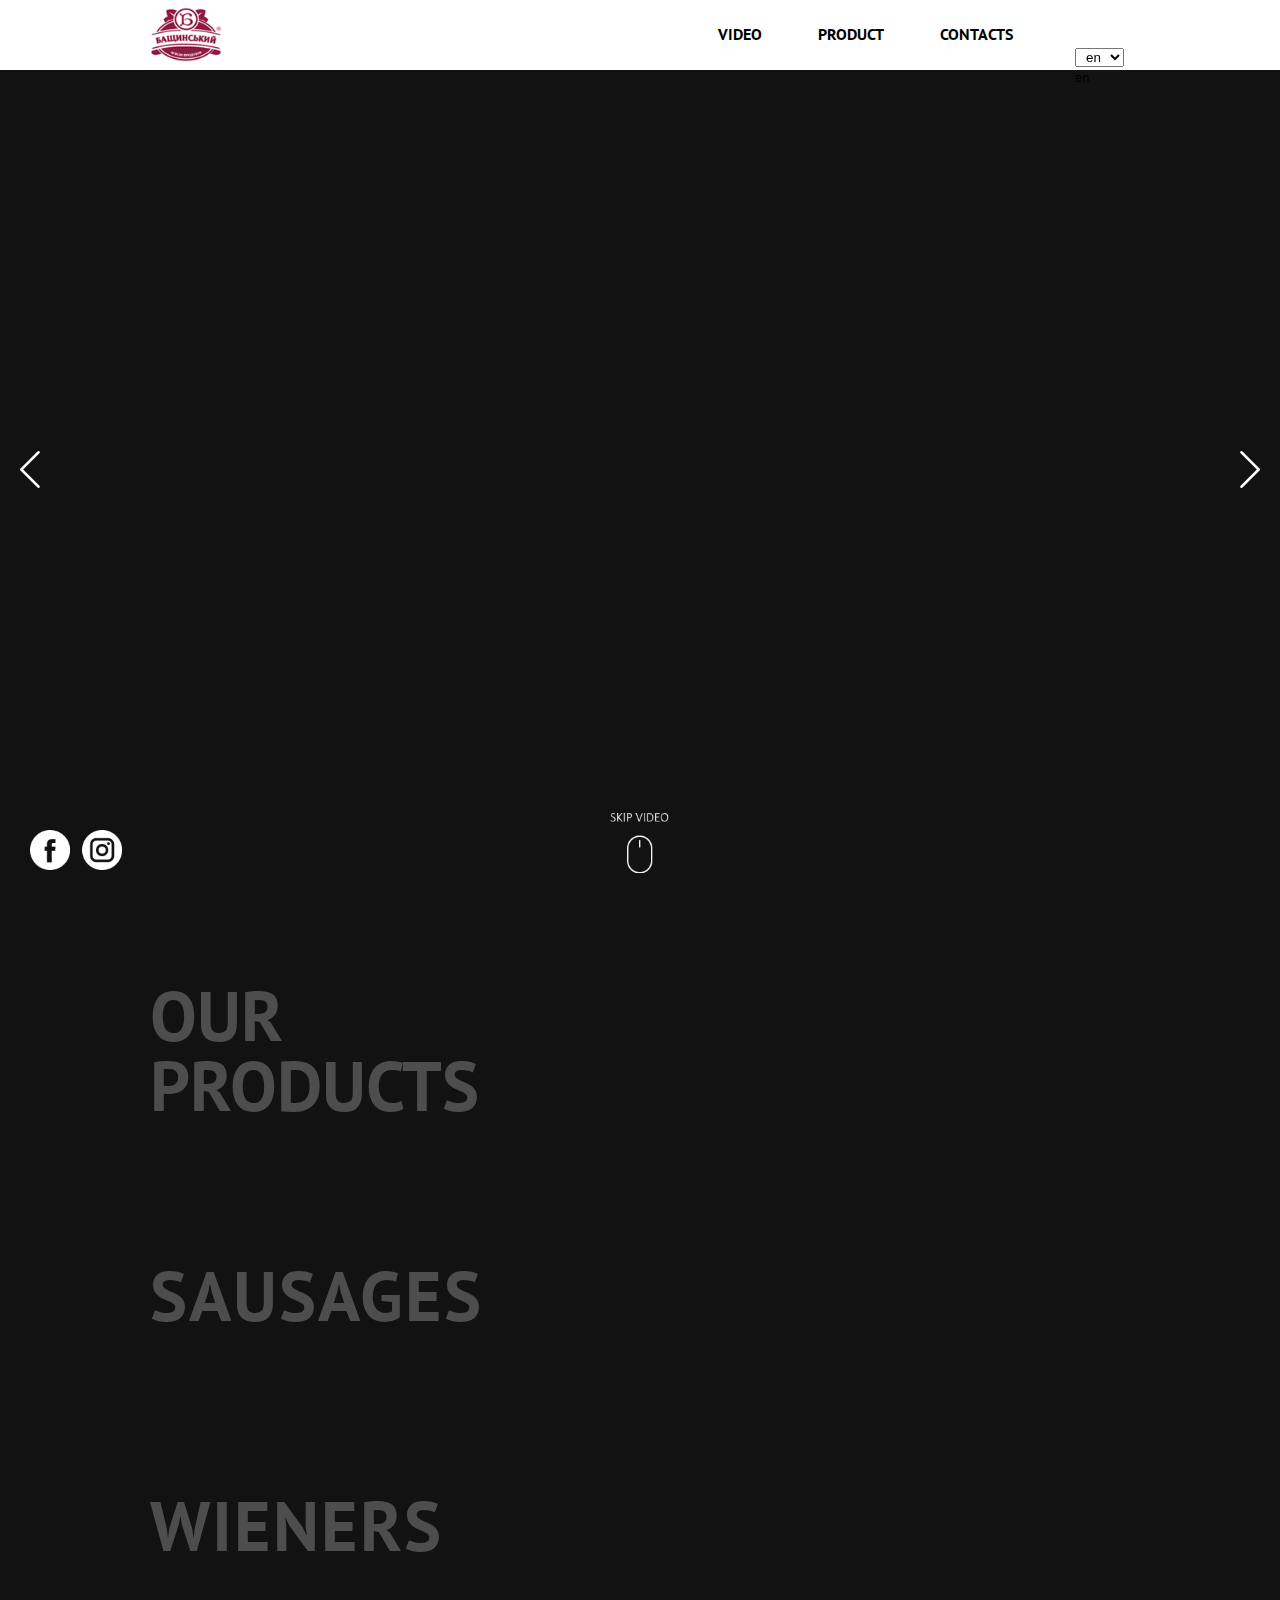
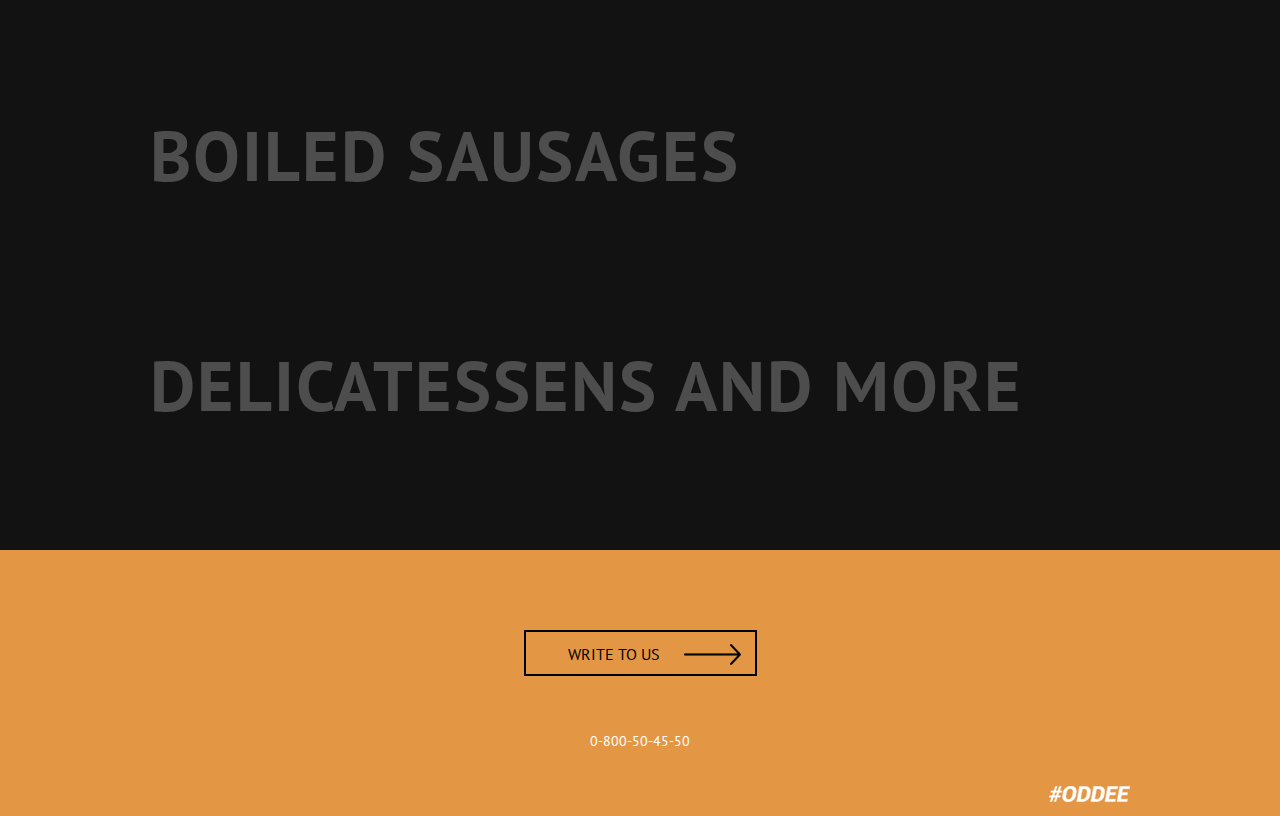
<file: en/index.html>
﻿<!DOCTYPE html PUBLIC "-//W3C//DTD XHTML 1.0 Transitional//EN" "http://www.w3.org/TR/xhtml1/DTD/xhtml1-transitional.dtd">
<html xmlns="http://www.w3.org/1999/xhtml">
<head>
	<!-- Global Site Tag (gtag.js) - Google Analytics -->
	<script async src="https://www.googletagmanager.com/gtag/js?id=UA-107187768-1"></script>
	<script>
		  window.dataLayer = window.dataLayer || [];
		  function gtag(){dataLayer.push(arguments)};
		  gtag('js', new Date());

		  gtag('config', 'UA-107187768-1');
	</script>

		<!-- Google Tag Manager -->
		<script>(function(w,d,s,l,i){w[l]=w[l]||[];w[l].push({'gtm.start':
		new Date().getTime(),event:'gtm.js'});var f=d.getElementsByTagName(s)[0],
		j=d.createElement(s),dl=l!='dataLayer'?'&l='+l:'';j.async=true;j.src=
		'https://www.googletagmanager.com/gtm.js?id='+i+dl;f.parentNode.insertBefore(j,f);
		})(window,document,'script','dataLayer','GTM-N7LG6ZV');</script>
		<!-- End Google Tag Manager --><!-- Google Tag Manager -->
		<script>(function(w,d,s,l,i){w[l]=w[l]||[];w[l].push({'gtm.start':
		new Date().getTime(),event:'gtm.js'});var f=d.getElementsByTagName(s)[0],
		j=d.createElement(s),dl=l!='dataLayer'?'&l='+l:'';j.async=true;j.src=
		'https://www.googletagmanager.com/gtm.js?id='+i+dl;f.parentNode.insertBefore(j,f);
		})(window,document,'script','dataLayer','GTM-N7LG6ZV');</script>
		<!-- End Google Tag Manager -->	

<meta http-equiv="Content-Type" content="text/html; charset=utf-8" />
<title>TM Baschynsky</title>
<meta name="viewport" content="width=device-width;">
<link rel="stylesheet" href="/css/style1.css"/>
<link rel="stylesheet" href="/css/jquery.fancybox.css"/>
<link rel="stylesheet" href="/css/slick.css"/>
<script type="text/javascript" src="/js/jquery-3.3.1.min.js"></script>
<script type="text/javascript" src="/js/jquery.fancybox.js"></script>
<script type="text/javascript" src="/js/slick.min.js"></script>
<script type="text/javascript" src="/js/jquery.formstyler.min.js"></script>
<script type="text/javascript" src="/js/smooth-scroll.js"></script>
<!--[if IE]>
	<script src="http://html5shiv.googlecode.com/svn/trunk/html5.js"></script>
<![endif]-->
<script>
	$(document).ready(function (){
		var HeightWindow = 	$(window).height();
		$('.fancybox_form').fancybox({
			width		: 402,
			height		: 350,
			autoSize	: false,
		});
		$('.sl_01').slick();
		$('select').styler();
		$(".sl_01").css('height', HeightWindow);
		smoothScroll.init({
			speed: 500,
			offset: 69,
			easing: 'easeInOutCubic',
			updateURL: false,
			callbackBefore: function ( toggle, anchor ) {},
			callbackAfter: function ( toggle, anchor ) {}
		});
		$('.slider_hide').hide();
        $('#title_01').click(function() {
            if($('#slider_hide').is(':visible')){
                $('#slider_hide').hide('slow');
                setTimeout(function () {
                    $('.sl_02').slick('unslick');
                },300);
                $(this).find('.title__ico').removeClass('title__ico_active');
            }else{
                $('#slider_hide').show('slow');
                $('.sl_02').slick({
                    dots: true,
                    speed: 300,
                });
                $(this).find('.title__ico').addClass('title__ico_active');
            }
        });
        $('#title_02').click(function() {
            if($('#slider_hide_02').is(':visible')){
                $('#slider_hide_02').hide('slow');
                setTimeout(function () {
                    $('.sl_03').slick('unslick');
                },300);
                $(this).find('.title__ico').removeClass('title__ico_active');
            }else{
                $('#slider_hide_02').show('slow');
                $('.sl_03').slick({
                    dots: true,
                    speed: 300,
                });
                $(this).find('.title__ico').addClass('title__ico_active');
            }
        });
        $('#title_03').click(function() {
            if($('#slider_hide_03').is(':visible')){
                $('#slider_hide_03').hide('slow');
                $(this).find('.title__ico').removeClass('title__ico_active');
                setTimeout(function () {
                    $('.sl_04').slick('unslick');
                },300);
            }else{
                $('#slider_hide_03').show('slow');
                $('.sl_04').slick({
                    dots: true,
                    speed: 300,
                });
                $(this).find('.title__ico').addClass('title__ico_active');
            }
        });
        $('#title_04').click(function() {
            if($('#slider_hide_04').is(':visible')){
                $('#slider_hide_04').hide('slow');
                setTimeout(function () {
                    $('.sl_05').slick('unslick');
                },300);
                $(this).find('.title__ico').removeClass('title__ico_active');
            }else{
                $('#slider_hide_04').show('slow');
                $('.sl_05').slick({
                    dots: true,
                    speed: 300,
                });
                $(this).find('.title__ico').addClass('title__ico_active');
            }
        });
        $("iframe#1").attr("src", $("iframe#1").attr("src").replace("autoplay=0", "autoplay=1"));
        $(".slick-next").click(function(){
            try {
                var current = parseInt($(".slick-active")['0'].dataset.slickIndex);
                $("iframe#" + current).attr("src", $("iframe#" + current).attr('src').replace("autoplay=1", "autoplay=0"));
                $("iframe#" + (current + 1)).attr("src", $("iframe#" + (current + 1)).attr("src").replace("autoplay=0", "autoplay=1"));
            }
            catch(er){
                console.log(er);
            }
        });
        $(".slick-prev").click(function(){
            try {
                var current = parseInt($(".slick-active")['0'].dataset.slickIndex);
                if (current == 3)
                {
                    $("iframe#"+(current - 2)).attr("src", $("iframe#"+(current - 2)).attr('src').replace("autoplay=1", "autoplay=0"));
                    $("iframe#"+(current + 1)).attr("src", $("iframe#"+(current + 1)).attr("src").replace("autoplay=0", "autoplay=1"));
                }
                else
                {
                    $("iframe#"+(current + 2)).attr("src", $("iframe#"+(current + 2)).attr('src').replace("autoplay=1", "autoplay=0"));
                    $("iframe#"+(current + 1)).attr("src", $("iframe#"+(current + 1)).attr("src").replace("autoplay=0", "autoplay=1"));
                }
            }
            catch(er){
                console.log(er);
            }
        });
        //$(".show_block").click(function(){
            //console.log($(this));
            //console.log($(this).attr('name'));
            //if (['bl_1', 'bl_2', 'bl_3', 'bl_4'].includes($(this).attr('name')))
            //{
            //    $('.slider_all').filter(function() {
            //        if (($(this).attr('style') == undefined) && (['bl_1', 'bl_2', 'bl_3', 'bl_4'].includes($(this).attr('name'))))
            //        {
            //            $(this).attr('style', 'display:none;');
            //        }
            //        return $(this).attr('style') == undefined;
            //    });
            //}
        //});
	});
	$(window).resize(function(){
		var HeightWindow = 	$(window).height();
		$(".sl_01").css('height', HeightWindow);
	});
</script>

<style type="text/css">
	.sl_02 .slick-dots li:nth-child(1) button::after { content: 'Fillings'; }
	.sl_02 .slick-dots li:nth-child(2) button::after { content: 'Fillings with cheese'; }
	.sl_02 .slick-dots li:nth-child(3) button::after { content: 'Fillin mini'; }
	.sl_02 .slick-dots li:nth-child(4) button::after { content: 'Fillin mini with cheese'; }
	.sl_02 .slick-dots li:nth-child(5) button::after { content: 'Balico'; }
	.sl_02 .slick-dots li:nth-child(6) button::after { content: 'Sausage with cream'; }
	
	.sl_03 .slick-dots li:nth-child(1) button::after { content: 'Fillings'; }
	.sl_03 .slick-dots li:nth-child(2) button::after { content: 'Balico'; }
	.sl_03 .slick-dots li:nth-child(3) button::after { content: 'Borodino'; }

	.sl_04 .slick-dots li:nth-child(1) button::after { content: 'Medicinal'; }
	.sl_04 .slick-dots li:nth-child(2) button::after { content: 'Fyleine'; }
	.sl_04 .slick-dots li:nth-child(3) button::after { content: 'Olivier'; }
	.sl_04 .slick-dots li:nth-child(4) button::after { content: 'Olivier'; }

	.sl_05 .slick-dots li:nth-child(1) button::after { content: 'Gourmet Roll'; }
	.sl_05 .slick-dots li:nth-child(2) button::after { content: 'Paste at home'; }
	.sl_05 .slick-dots li:nth-child(3) button::after { content: 'Wings Assorted'; }
	.sl_05 .slick-dots li:nth-child(4) button::after { content: 'Breast Ukrainian'; }
	.sl_05 .slick-dots li:nth-child(5) button::after { content: 'Bavarian sausages'; }
	.sl_05 .slick-dots li:nth-child(6) button::after { content: 'Yoghurts sausages'; }

</style>

</head>
<body>
	<!-- Google Tag Manager (noscript) -->
	<noscript><iframe src="https://www.googletagmanager.com/ns.html?id=GTM-N7LG6ZV"
	height="0" width="0" style="display:none;visibility:hidden"></iframe></noscript>
	<!-- End Google Tag Manager (noscript) -->

	<div class="main">
		<header>
			<div class="grid">
			<a href="/" class="logo">
				<img src="img/logo.png" height="55px;" alt="#" />
			</a>
			<select class="language" name="">
				<option value="1" onclick="location='/2/'">ua</option>
				<option value="2" selected="selected" onclick="location='en/'">en</option>
				<option value="3" onclick="location='ru/'">ru</option>
			</select>
			<ul class="menu">
				<li><a href="#menu01" data-scroll data-options="easing: Linear">video</a></li>
				<li><a href="#menu02" data-scroll data-options="easing: Linear">Product</a></li>
				<li><a href="#menu03" data-scroll data-options="easing: Linear">Contacts</a></li>
			</ul>
			</div>
		</header>
		<div class="sl_01_all" id="menu01">
			<div class="slider sl_01">
				<!---
				<div><iframe width="100%" height="100%" src="https://www.youtube.com/embed/SIXw4_rilrw?rel=0&amp;autoplay=1&amp;controls=0&amp;showinfo=0" frameborder="0"
				allow="autoplay; encrypted-media" allowfullscreen></iframe></div>
				--->
				<div><iframe width="100%" id="1" height="100%" src="https://www.youtube.com/embed/yXTqLPKed-Y?rel=0&amp;autoplay=0&amp;controls=0&amp;showinfo=0" frameborder="0" allow="autoplay; encrypted-media" allowfullscreen></iframe></div>
				<div><iframe width="100%" id="2" height="100%" src="https://www.youtube.com/embed/qQtux5oVcOU?rel=0&amp;autoplay=0&amp;controls=0&amp;showinfo=0" frameborder="0" allow="autoplay; encrypted-media" allowfullscreen></iframe></div>
				<div><iframe width="100%" id="3" height="100%" src="https://www.youtube.com/embed/TzEHqAI-zAI?rel=0&amp;autoplay=0&amp;controls=0&amp;showinfo=0" frameborder="0" allow="autoplay; encrypted-media" allowfullscreen></iframe></div>
				<div><iframe width="100%" id="4" height="100%" src="https://www.youtube.com/embed/wbongHORO9s?rel=0&amp;autoplay=0&amp;controls=0&amp;showinfo=0" frameborder="0" allow="autoplay; encrypted-media" allowfullscreen></iframe></div>
				<!---
				<div><img src="img/sl_01.jpg" alt=""></div>
				--->
			</div>
			<a href="#menu02" data-scroll data-options="easing: Linear" class="mouse" style="background-image: url('mouse_en.png')"></a>
			<ul class="soc">
				<li><a href="https://www.facebook.com/groups/baschinskiy/" target="_blank" class="fb"></a></li>
				<li><a href="https://www.instagram.com/Baschinskiy/" target="_blank" class="in"></a></li>
			</ul>
		</div>
		<div class="block_03 bl_1 show_block" name="bl_1" id="menu02">
			<div class="grid">
				<div class="title">Our <br> Products</div>
				<div class="title title_hover" id="title_01">
					<span class="title__ico"></span>
					<span class="title__text">sausages</span>
				</div>
				<div class="slider_all slider_hide" name="bl_1" id="slider_hide">
					<div class="slider sl_02">
						<div><img src="img/sl_02_1.jpg" alt=""><span>Fillings</span></div>
						<div><img src="img/sl_02_4.jpg" alt=""><span>Fillings with cheese</span></div>
						<div><img src="img/sl_02_5.jpg" alt=""><span>Fillin mini</span></div>
						<div><img src="img/sl_02_3.jpg" alt=""><span>Fillin mini with cheese</span></div>
						<div><img src="img/sl_02_6.jpg" alt=""><span>Balico</span></div>
						<div><img src="img/sl_02_2.jpg" alt=""><span>Sausage with cream</span></div>
					</div>

					<a href="#menu04" data-scroll data-options="easing: Linear" class="more">flip further</a>
				</div>
				<div class="clearfix"></div>
			</div>
		</div>
		<div class="block_03 bl_2 show_block" name="bl_2">
			<div class="grid">
				<div class="title title_hover" id="title_02">
					<span class="title__ico"></span>
					<span class="title__text">Wieners</span>
				</div>
				<div class="slider_all slider_hide" name="bl_2" id="slider_hide_02">
					<div class="slider sl_03">
						<div><img src="img/sl_03_1.jpg" alt=""><span>Fillings</span></div>
						<div><img src="img/sl_03_2.jpg" alt=""><span>Balico</span></div>
						<div><img src="img/sl_03_3.jpg" alt=""><span>Borodino</span></div>
						<!--
						<div><img src="img/sl_03.jpg" alt=""><span>Fillings with cheese</span></div>
						<div><img src="img/sl_02.jpg" alt=""><span>Balico</span></div>
						<div><img src="img/sl_03.jpg" alt=""><span>Sausage with cream</span></div>
						-->
					</div>
				</div>
			</div>
		</div>
		<div class="block_03 bl_3 show_block" name="bl_3">
			<div class="grid">
				<div class="title title_hover" id="title_03">
					<span class="title__ico"></span>
					<span class="title__text">Boiled sausages</span>
				</div>
				<div class="slider_all slider_hide" name="bl_3" id="slider_hide_03">
					<div class="slider sl_04">
						<div><img src="img/sl_04_1.jpg" alt=""><span>Medicinal</span></div>
						<div><img src="img/sl_04_2.jpg" alt=""><span>Fyleine</span></div>
						<div><img src="img/sl_04_3.jpg" alt=""><span>Olivier</span></div>
						<div><img src="img/sl_04_4.jpg" alt=""><span>Olivier</span></div>
						<!--
						<div><img src="img/sl_02.jpg" alt=""><span>Balico</span></div>
						<div><img src="img/sl_03.jpg" alt=""><span>Sausage with cream</span></div>
						-->
					</div>
				</div>
			</div>
		</div>
		<div class="block_03 bl_4 show_block" name="bl_4">
			<div class="grid">
				<div class="title title_hover" id="title_04">
					<span class="title__ico"></span>
					<span class="title__text">Delicatessens and more</span>
				</div>
				<div class="slider_all slider_hide" name="bl_4" id="slider_hide_04">
					<div class="slider sl_05">
						<div><img src="img/gurman_1.png" alt=""><span>Gourmet Roll</span></div>
						<div><img src="img/sl_05_2.jpg" alt=""><span>Paste at home</span></div>
						<div><img src="img/krultsia_1.png" alt=""><span>Wings Assorted</span></div>
						<div><img src="img/grudinka_1.png" alt=""><span>Breast Ukrainian</span></div>
						<div><img src="img/bavarski_1.png" alt=""><span>Bavarian sausages</span></div>
						<div><img src="img/egerski_1.png" alt=""><span>Yoghurts sausages</span></div>
					</div>
				</div>
			</div>
		</div>
  </div>
	<footer id="menu03">
		<div class="grid">
			<button class="button_footer fancybox_form" href="#form">write to us</button>
			<div class="clearfix"></div>
			<div class="tel">
				0-800-50-45-50
			</div>
			<a class="logo_footer"><img src="img/logo_footer.png" alt=""></a>
		</div>
	</footer>
  <div id="form" class="popup">
		<h2>To contact us please fill out the form below</h2>
		<form action="#">
			<input type="text" name="fio" placeholder="name and surname" />
			<input type="tel" name="phone" placeholder="phone" />
			<input type="email" name="email" placeholder="e-mail" />
			<textarea name="text" rows="8" cols="80" placeholder="message"></textarea>
			<div class="clearfix"></div>
			<button class="button" type="button" onclick="sendMail()">send</button>
		</form>
		<h2 id="emailSendResult" style="font-size: 20px; text-align: center; display: none;">Your message has been successfully sent</h2>
	</div>

	<script type="text/javascript">
		function sendMail()
		{
			$("#emailSendResult").hide();
			fio = $("form input[name=fio]").val();
			phone = $("form input[name=phone]").val();
			email = $("form input[name=email]").val();
			text = $("form textarea[name=text]").val();

			$.ajax({
            url: "/sendMail.php",
            type: "POST",
            data: "fio="+fio+"&phone="+phone+"&email="+email+"&text="+text,
            dataType: 'json',
            success: function(result)
                     { 
                         if(result == "email_true") { $("#emailSendResult").fadeIn(300); } else { alert("emailError"); }
                     } 
          });
			
		}
	</script>
</body>
</html>
</file>
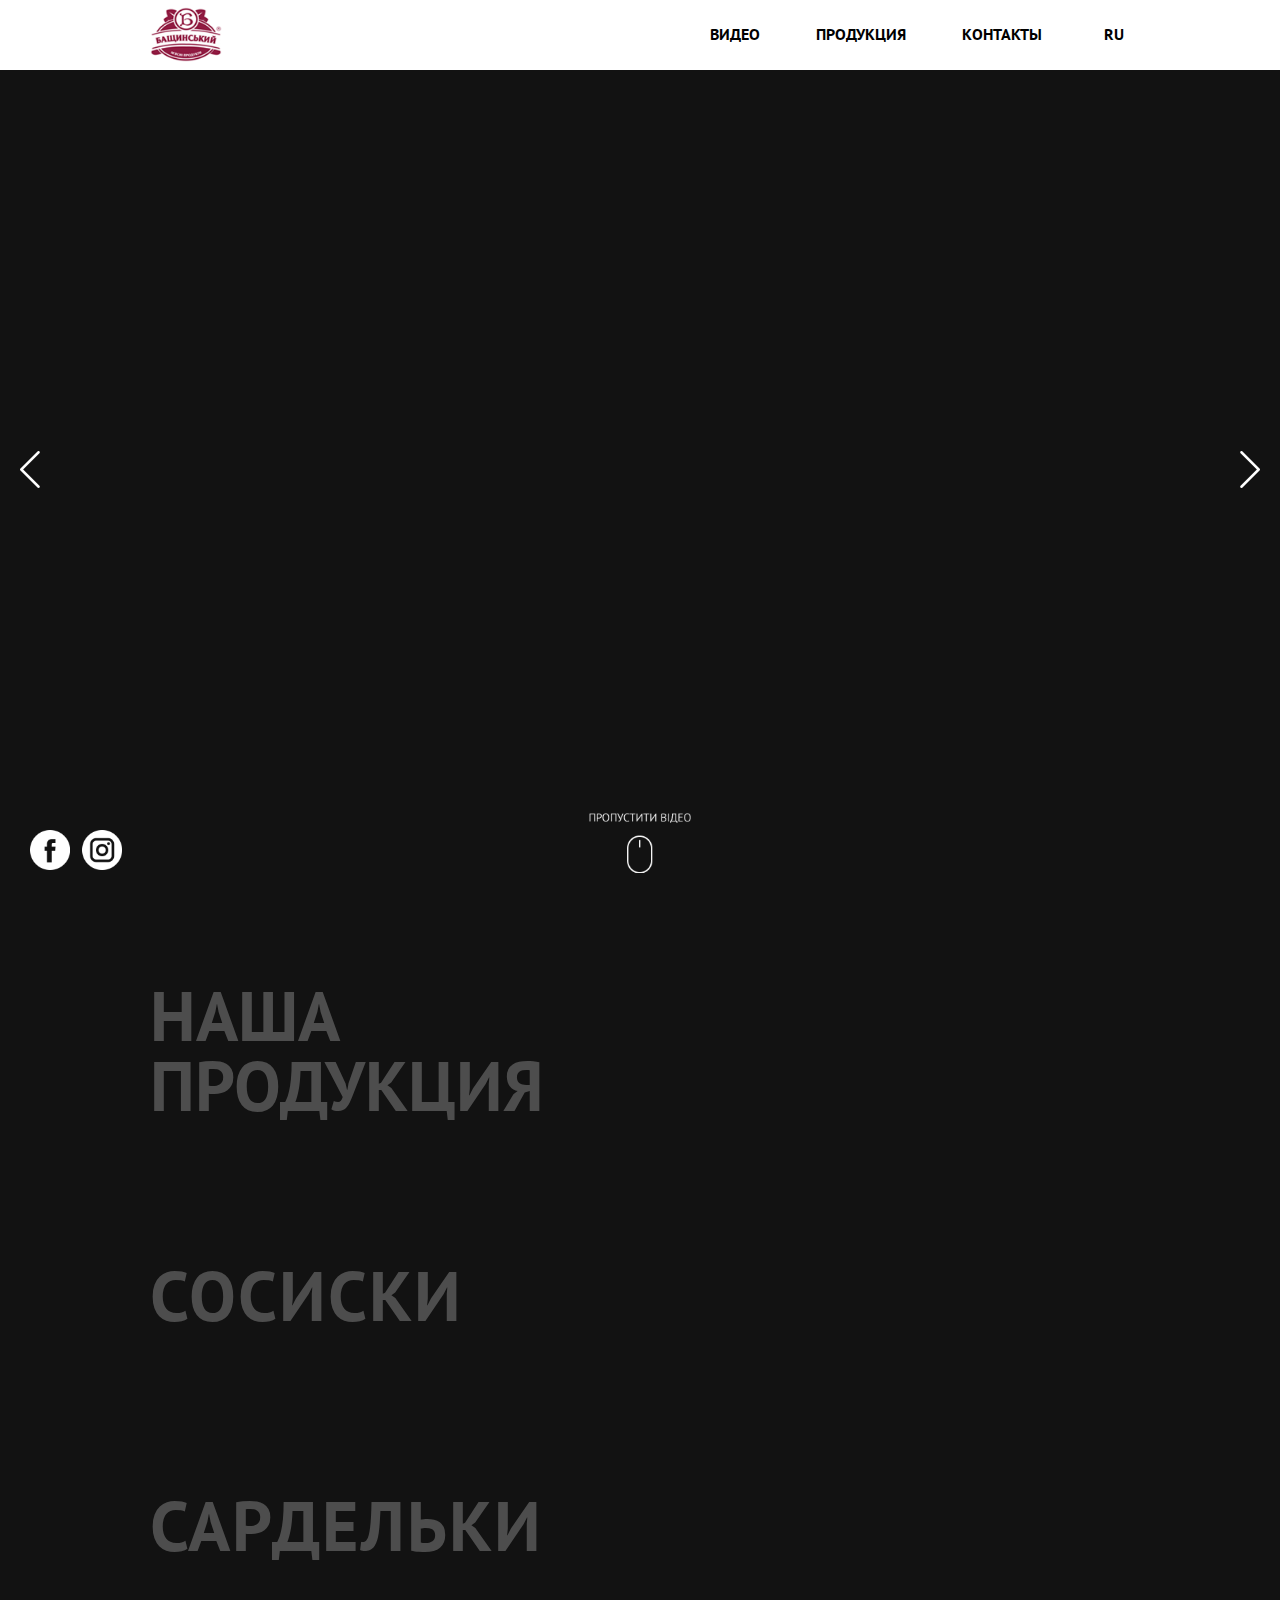
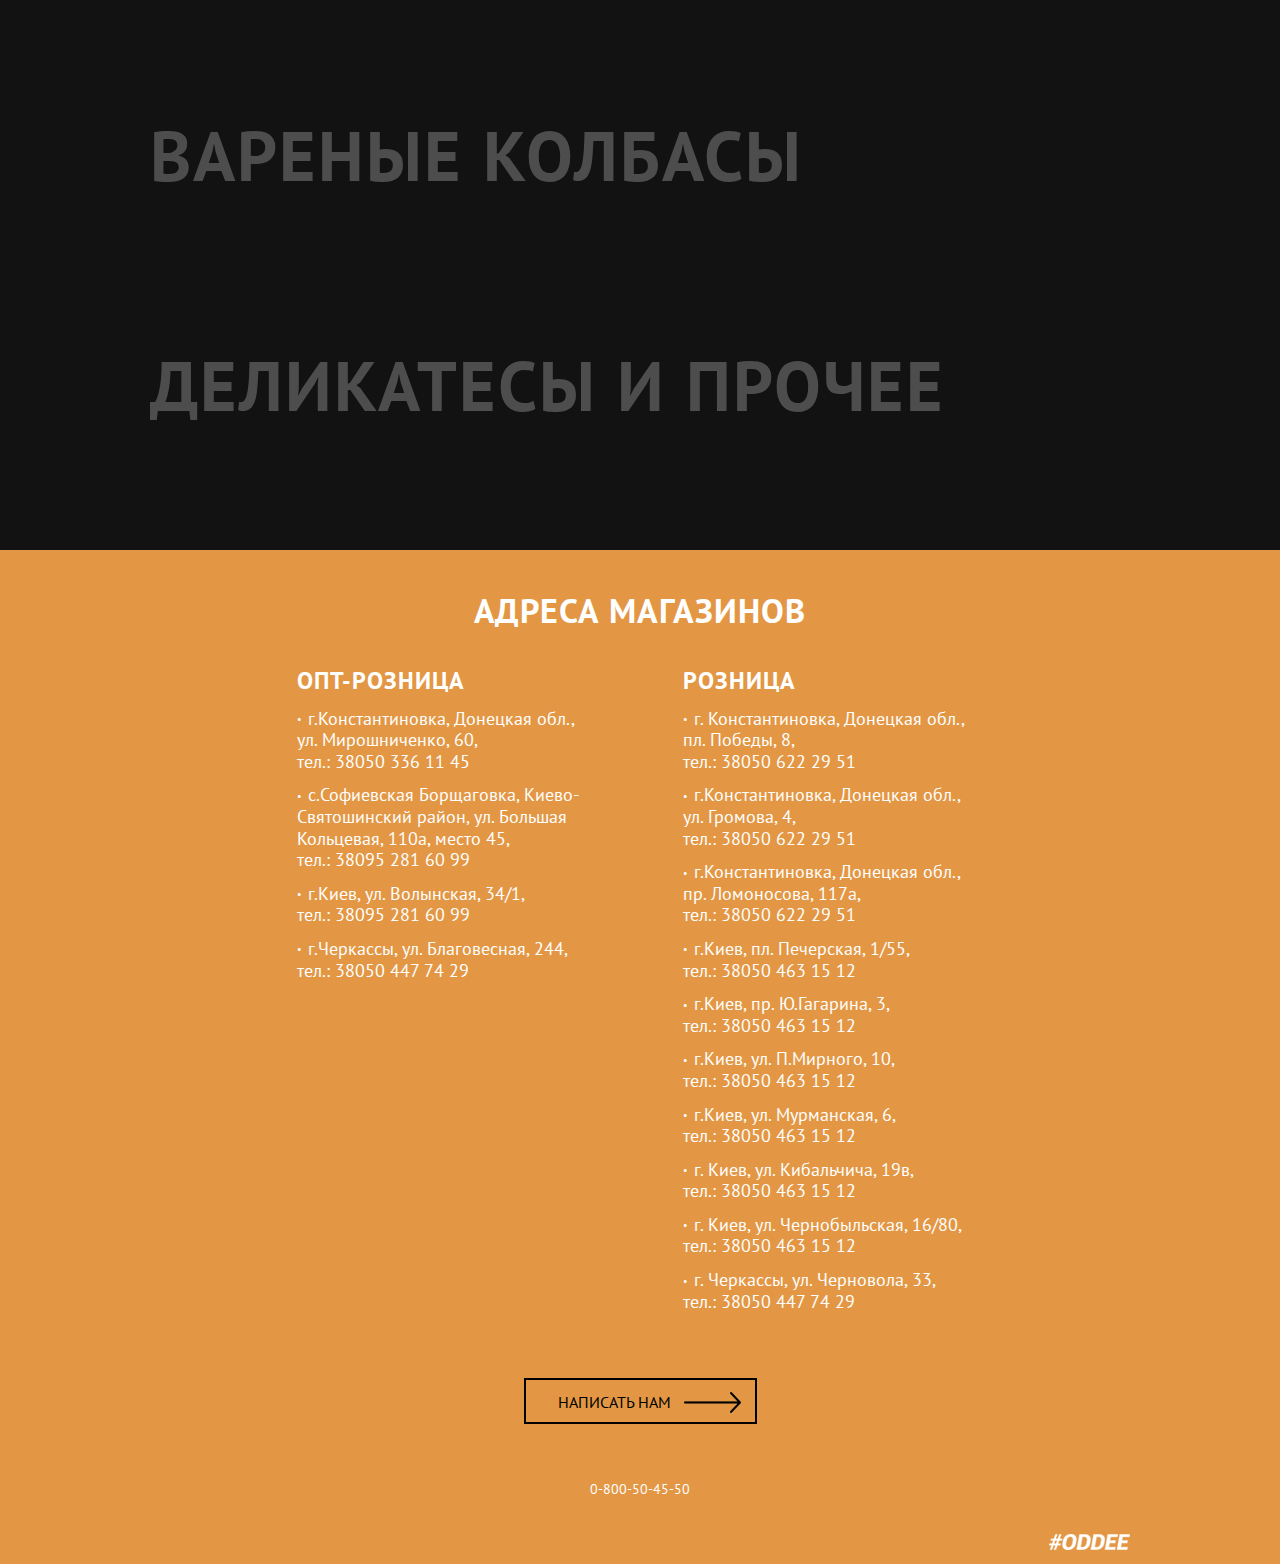
<file: ru/archive/index.html>
﻿<!DOCTYPE>
<html lang="ru">
<head>
	<meta http-equiv="Content-Type" content="text/html; charset=utf-8" />
	<title>ТМ Бащинский</title>
	<meta name="viewport" content="width=device-width,initial-scale=1,shrink-to-fit=no">
	<link rel="stylesheet" href="/css/jquery.fancybox.css"/>
	<link rel="stylesheet" href="/css/slick.css"/>
	<!--<link rel="stylesheet" href="/css/swiper.css"/>-->
	<link rel="stylesheet" href="/css/style1.css"/>

	<script type="text/javascript" src="/js/jquery-3.3.1.min.js"></script>
</head>
<body>
	<div class="main">
		<header>
			<div class="grid">
				<a href="/" class="logo">
					<img src="img/logo.png" height="55px;" alt="#" />
				</a>

				<div class="language">
					<div class="language-sel">
						<span class="language-sel__text">ru</span>
					</div>
					<ul class="language-list">
						<li class="language-list__item">
							<a href="/" class="language-link">ua</a>
						</li>
					</ul>
				</div>

				<ul class="menu">
					<li><a href="#menu01" data-scroll data-options="easing: Linear">видео</a></li>
					<li><a href="#menu02" data-scroll data-options="easing: Linear">Продукция</a></li>
					<li><a href="#menu03" data-scroll data-options="easing: Linear">Контакты</a></li>
				</ul>
			</div>
		</header>

		<div class="sl_01_all" id="menu01">
			<div class="slider sl_01">

				<div><iframe width="100%" id="1" height="100%" src="https://www.youtube.com/embed/yXTqLPKed-Y?rel=0&amp;autoplay=0&amp;controls=0&amp;showinfo=0" frameborder="0" allow="autoplay; encrypted-media" allowfullscreen></iframe></div>
				<div><iframe width="100%" id="2" height="100%" src="https://www.youtube.com/embed/qQtux5oVcOU?rel=0&amp;autoplay=0&amp;controls=0&amp;showinfo=0" frameborder="0" allow="autoplay; encrypted-media" allowfullscreen></iframe></div>
				<div><iframe width="100%" id="3" height="100%" src="https://www.youtube.com/embed/TzEHqAI-zAI?rel=0&amp;autoplay=0&amp;controls=0&amp;showinfo=0" frameborder="0" allow="autoplay; encrypted-media" allowfullscreen></iframe></div>
				<div><iframe width="100%" id="4" height="100%" src="https://www.youtube.com/embed/wbongHORO9s?rel=0&amp;autoplay=0&amp;controls=0&amp;showinfo=0" frameborder="0" allow="autoplay; encrypted-media" allowfullscreen></iframe></div>

			</div>
			<a href="#menu02" data-scroll data-options="easing: Linear" class="mouse"></a>
			<ul class="soc">
				<li><a href=" https://www.facebook.com/tmbaschinskiy/" target="_blank" class="fb"></a></li>
				<li><a href="https://www.instagram.com/Baschinskiy/" target="_blank" class="in"></a></li>
			</ul>
		</div>
		<div class="block_03 bl_1 show_block" name="bl_1" id="menu02">
			<div class="grid">
				<div class="title">Наша <br> Продукция</div>
				<div class="title title_hover" id="title_01">
					<span class="title__ico"></span>
					<span class="title__text">сосиски</span>
				</div>
				<div class="slider_all slider_hide" name="bl_1" id="slider_hide">
					<div class="slider sl_02">
						<div><img src="img/sl_02_1.jpg" alt=""><span>филейные</span></div>
						<div><img src="img/sl_02_4.jpg" alt=""><span>Филейные с сыром</span></div>
						<div><img src="img/sl_02_5.jpg" alt=""><span>филейные мини</span></div>
						<div><img src="img/fms_1_1.png" alt=""><span>Филейные мини с сыром</span></div>
						<div><img src="img/sl_02_6.jpg" alt=""><span>Балыковые</span></div>
						<div><img src="img/sl_02_2.jpg" alt=""><span>Сосиски со сливками</span></div>
					</div>

					<a href="#menu04" data-scroll data-options="easing: Linear" class="more">гортайте далі</a>
				</div>
				<div class="clearfix"></div>
			</div>
		</div>
		<div class="block_03 bl_2 show_block" name="bl_2">
			<div class="grid">
				<div class="title title_hover" id="title_02">
					<span class="title__ico"></span>
					<span class="title__text">Сардельки</span>
				</div>
				<div class="slider_all slider_hide" name="bl_2" id="slider_hide_02">
					<div class="slider sl_03">
						<div><img src="img/sl_03_1.jpg" alt=""><span>филейные</span></div>
						<div><img src="img/sl_03_2.jpg" alt=""><span>Балыковые</span></div>
						<div><img src="img/sl_03_3.jpg" alt=""><span>Бородинские</span></div>
					</div>
				</div>
			</div>
		</div>
		<div class="block_03 bl_3 show_block" name="bl_3">
			<div class="grid">
				<div class="title title_hover" id="title_03">
					<span class="title__ico"></span>
					<span class="title__text">Вареные колбасы</span>
				</div>
				<div class="slider_all slider_hide" name="bl_3" id="slider_hide_03">
					<div class="slider sl_04">
						<div><img src="img/sl_04_1.jpg" alt=""><span>Докторская</span></div>
						<div><img src="img/sl_04_2.jpg" alt=""><span>филейная</span></div>
						<div><img src="img/sl_04_3.jpg" alt=""><span>Оливье</span></div>
						<div><img src="img/sl_04_4.jpg" alt=""><span>Оливье</span></div>
					</div>
				</div>
			</div>
		</div>
		<div class="block_03 bl_4 show_block" name="bl_4">
			<div class="grid">
				<div class="title title_hover" id="title_04">
					<span class="title__ico"></span>
					<span class="title__text">Деликатесы и прочее</span>
				</div>
				<div class="slider_all slider_hide" name="bl_4" id="slider_hide_04">
					<div class="slider sl_05">
						<div><img src="img/gurman_1.png" alt=""><span>Рулет Гурман</span></div>
						<div><img src="img/sl_05_2.jpg" alt=""><span>Паштет по-домашнему</span></div>
						<div><img src="img/krultsia_1.png" alt=""><span>крылышки ассорти</span></div>
						<div><img src="img/grudinka_1.png" alt=""><span>Грудинка Украинская</span></div>
						<div><img src="img/bavarski_1.png" alt=""><span>колбаски Баварские</span></div>
						<div><img src="img/egerski_1.png" alt=""><span>Ковбаски Егерские</span></div>
					</div>
				</div>
			</div>
		</div>
  </div>
	<footer id="menu03">
		<div class="footer__address">
			<address class="address">
				<div class="address-title">
					<span class="address-title__text">Адреса магазинов</span>
				</div>
				<div class="address-store">
					<div class="address-store__box">
						<div class="address-store-title">
							<span class="address-store-title__text">опт-розница</span>
						</div>
						<ul class="address-store-list">
							<li class="address-store-list__item"><span class="address-store-text">г.Константиновка, Донецкая обл., ул. Мирошниченко, 60, <span class="address-store-text__tel">тел.: 38050 336 11 45</span></span></li>
							<li class="address-store-list__item"><span class="address-store-text">с.Софиевская Борщаговка, Киево-Святошинский район, ул. Большая Кольцевая, 110а, место 45, <span class="address-store-text__tel">тел.: 38095 281 60 99</span></span></li>
							<li class="address-store-list__item"><span class="address-store-text">г.Киев, ул. Волынская, 34/1, <span class="address-store-text__tel">тел.: 38095 281 60 99</span></span></li>
							<li class="address-store-list__item"><span class="address-store-text">г.Черкассы, ул. Благовесная, 244, <span class="address-store-text__tel">тел.: 38050 447 74 29</span></span></li>
						</ul>
					</div>
					<div class="address-store__box">
						<div class="address-store-title">
							<span class="address-store-title__text">розница</span>
						</div>
						<ul class="address-store-list">
							<li class="address-store-list__item"><span class="address-store-text">г. Константиновка, Донецкая обл., пл. Победы, 8, <span class="address-store-text__tel">тел.: 38050 622 29 51</span></span></li>
							<li class="address-store-list__item"><span class="address-store-text">г.Константиновка, Донецкая обл., ул. Громова, 4, <span class="address-store-text__tel">тел.: 38050 622 29 51</span></span></li>
							<li class="address-store-list__item"><span class="address-store-text">г.Константиновка, Донецкая обл., пр. Ломоносова, 117а, <span class="address-store-text__tel">тел.: 38050 622 29 51</span></span></li>
							<li class="address-store-list__item"><span class="address-store-text">г.Киев, пл. Печерская, 1/55, <span class="address-store-text__tel">тел.: 38050 463 15 12</span></span></li>
							<li class="address-store-list__item"><span class="address-store-text">г.Киев, пр. Ю.Гагарина, 3, <span class="address-store-text__tel">тел.: 38050 463 15 12</span></span></li>
							<li class="address-store-list__item"><span class="address-store-text">г.Киев, ул. П.Мирного, 10, <span class="address-store-text__tel">тел.: 38050 463 15 12</span></span></li>
							<li class="address-store-list__item"><span class="address-store-text">г.Киев, ул. Мурманская, 6, <span class="address-store-text__tel">тел.: 38050 463 15 12</span></span></li>
							<li class="address-store-list__item"><span class="address-store-text">г. Киев, ул. Кибальчича, 19в, <span class="address-store-text__tel">тел.: 38050 463 15 12</span></span></li>
							<li class="address-store-list__item"><span class="address-store-text">г. Киев, ул. Чернобыльская, 16/80, <span class="address-store-text__tel">тел.: 38050 463 15 12</span></span></li>
							<li class="address-store-list__item"><span class="address-store-text">г. Черкассы, ул. Черновола, 33, <span class="address-store-text__tel">тел.: 38050 447 74 29</span></span></li>
						</ul>
					</div>
				</div>
			</address>
		</div>
		<div class="grid">
			<button class="button_footer fancybox_form" href="#form">написать нам</button>
			<div class="clearfix"></div>
			<div class="tel">
				0-800-50-45-50
			</div>
			<a class="logo_footer"><img src="img/logo_footer.png" alt=""></a>
		</div>
	</footer>
  <div id="form" class="popup">
		<h2>для связи с нами заполните форму ниже</h2>
		<form action="#">
			<input type="text" name="fio" placeholder="фамилия и имя" />
			<input type="tel" name="phone" placeholder="телефон" />
			<input type="email" name="email" placeholder="e-mail" />
			<textarea name="text" rows="8" cols="80" placeholder="сообщение"></textarea>
			<div class="clearfix"></div>
			<button class="button" type="button" onclick="sendMail()">Отправить</button>
		</form>
		<h2 id="emailSendResult" style="font-size: 20px; text-align: center; display: none;">Ваше сообщение успешно отправлено</h2>
	</div>

	<script src="/js/jquery.fancybox.js"></script>
	<script src="/js/slick.min.js"></script>
	<script src="/js/smooth-scroll.js"></script>

	<script>
        $(document).ready(function (){

            $('.fancybox_form').fancybox({
                width		: 402,
                height		: 350,
                autoSize	: false,
            });

            var HeightWindow = 	$(window).height();
            $(".sl_01").css('height', HeightWindow);

            $('.sl_01').slick();

            smoothScroll.init({
                speed: 500,
                offset: 69,
                easing: 'easeInOutCubic',
                updateURL: false
            });

            $('.slider_hide').hide();

            $('#title_01').click(function() {
                if($('#slider_hide').is(':visible')){
                    $('#slider_hide').hide('slow');
                    setTimeout(function () {
                        $('.sl_02').slick('unslick');
                    },300);
                    $(this).find('.title__ico').removeClass('title__ico_active');
                }else{
                    $('#slider_hide').show('slow');
                    $('.sl_02').slick({
                        dots: true,
                        speed: 300
                    });
                    $(this).find('.title__ico').addClass('title__ico_active');
                }
            });
            $('#title_02').click(function() {
                if($('#slider_hide_02').is(':visible')){
                    $('#slider_hide_02').hide('slow');
                    setTimeout(function () {
                        $('.sl_03').slick('unslick');
                    },300);
                    $(this).find('.title__ico').removeClass('title__ico_active');
                }else{
                    $('#slider_hide_02').show('slow');
                    $('.sl_03').slick({
                        dots: true,
                        speed: 300
                    });
                    $(this).find('.title__ico').addClass('title__ico_active');
                }
            });
            $('#title_03').click(function() {
                if($('#slider_hide_03').is(':visible')){
                    $('#slider_hide_03').hide('slow');
                    $(this).find('.title__ico').removeClass('title__ico_active');
                    setTimeout(function () {
                        $('.sl_04').slick('unslick');
                    },300);
                }else{
                    $('#slider_hide_03').show('slow');
                    $('.sl_04').slick({
                        dots: true,
                        speed: 300
                    });
                    $(this).find('.title__ico').addClass('title__ico_active');
                }
            });
            $('#title_04').click(function() {
                if($('#slider_hide_04').is(':visible')){
                    $('#slider_hide_04').hide('slow');
                    setTimeout(function () {
                        $('.sl_05').slick('unslick');
                    },300);
                    $(this).find('.title__ico').removeClass('title__ico_active');
                }else{
                    $('#slider_hide_04').show('slow');
                    $('.sl_05').slick({
                        dots: true,
                        speed: 300
                    });
                    $(this).find('.title__ico').addClass('title__ico_active');
                }
            });

            $("iframe#1").attr("src", $("iframe#1").attr("src").replace("autoplay=0", "autoplay=1"));

            $(".slick-next").click(function(){
                try {
                    var current = parseInt($(".slick-active")['0'].dataset.slickIndex);
                    $("iframe#" + current).attr("src", $("iframe#" + current).attr('src').replace("autoplay=1", "autoplay=0"));
                    $("iframe#" + (current + 1)).attr("src", $("iframe#" + (current + 1)).attr("src").replace("autoplay=0", "autoplay=1"));
                }
                catch(er){
                    console.log(er);
                }
            });

            $(".slick-prev").click(function(){
                try {
                    var current = parseInt($(".slick-active")['0'].dataset.slickIndex);
                    if (current == 3)
                    {
                        $("iframe#"+(current - 2)).attr("src", $("iframe#"+(current - 2)).attr('src').replace("autoplay=1", "autoplay=0"));
                        $("iframe#"+(current + 1)).attr("src", $("iframe#"+(current + 1)).attr("src").replace("autoplay=0", "autoplay=1"));
                    }
                    else
                    {
                        $("iframe#"+(current + 2)).attr("src", $("iframe#"+(current + 2)).attr('src').replace("autoplay=1", "autoplay=0"));
                        $("iframe#"+(current + 1)).attr("src", $("iframe#"+(current + 1)).attr("src").replace("autoplay=0", "autoplay=1"));
                    }
                }
                catch(er){
                    console.log(er);
                }
            });

            $('.language').click(function () {
                $('.language-list').slideToggle(200);
            });

            $(document).on('click',function (e) {
                if (!$(e.target).closest('.language').length) {
                    $('.language-list').slideUp(200);
                }
            })
        });
	</script>

	<script type="text/javascript">
        function sendMail()
        {
            $("#emailSendResult").hide();
            fio = $("form input[name=fio]").val();
            phone = $("form input[name=phone]").val();
            email = $("form input[name=email]").val();
            text = $("form textarea[name=text]").val();

            $.ajax({
                url: "/sendMail.php",
                type: "POST",
                data: "fio="+fio+"&phone="+phone+"&email="+email+"&text="+text,
                dataType: 'json',
                success: function(result)
                {
                    if(result == "email_true") { $("#emailSendResult").fadeIn(300); } else { alert("emailError"); }
                }
            });

        }
	</script>

	<!-- Global Site Tag (gtag.js) - Google Analytics -->
	<script async src="https://www.googletagmanager.com/gtag/js?id=UA-107187768-1"></script>

	<script>
        window.dataLayer = window.dataLayer || [];
        function gtag(){dataLayer.push(arguments)};
        gtag('js', new Date());
        gtag('config', 'UA-107187768-1');
	</script>

	<!-- Google Tag Manager -->
	<script>(function(w,d,s,l,i){w[l]=w[l]||[];w[l].push({'gtm.start':
        new Date().getTime(),event:'gtm.js'});var f=d.getElementsByTagName(s)[0],
        j=d.createElement(s),dl=l!='dataLayer'?'&l='+l:'';j.async=true;j.src=
        'https://www.googletagmanager.com/gtm.js?id='+i+dl;f.parentNode.insertBefore(j,f);
    })(window,document,'script','dataLayer','GTM-N7LG6ZV');
	</script>
	<!-- End Google Tag Manager -->

	<!--[if IE]>
	<script src="http://html5shiv.googlecode.com/svn/trunk/html5.js"></script>
	<![endif]-->

	<!-- Google Tag Manager (noscript) -->
	<noscript>
		<iframe src="https://www.googletagmanager.com/ns.html?id=GTM-N7LG6ZV"
					  height="0"
					  width="0"
		>
		</iframe>
	</noscript>
	<!-- End Google Tag Manager (noscript) -->

</body>
</html>
</file>
<file: css/style1.css>
@import url('https://fonts.googleapis.com/css?family=PT+Sans:400,700&subset=cyrillic');html{width:100%;height:100%;}
body{position:relative;-webkit-font-smoothing:antialiased;font-family:'PT Sans', sans-serif;background:#121212;font-size:14px;color:#000;max-width:2560px;margin:0 auto;line-height:1.2;}
input:focus,input:active,textarea:focus,a:focus,button:focus,.button{outline:none;}
p{padding:0 0 25px 0;line-height:1.6;margin:0;}
.main{min-width:480px;width:100%;padding:0 0 50px;position:relative;z-index:1;}
.grid{width:1540px;padding:0;margin:0 auto;position:relative;}
header{height:70px;position:fixed;top:0;left:0;width:100%;background:#fff;z-index:9999;}
.logo{display:block;float:left;padding:7px 0 0;}
.menu{float:right;margin:15px 0 0 0;padding:0;list-style:none;font-family:'PT Sans', sans-serif;text-align:center;}
.menu li{float:left;display:inline-block;position:relative;margin-right:56px;}
.menu li:last-of-type:after{display:none;}
.menu li a{color:#000000;text-decoration:none;text-transform:uppercase;font-size:16px;font-weight:700;line-height:39px;display:inline-block;position:relative;}
.menu li a:hover{color:#e39744;}
.language{float:right;margin:24px 0 0 0;line-height:20px;cursor:pointer;position:relative;padding:0 6px}
.language-sel{padding:0 0 2px;}
.language-sel__text{font-size:16px;text-transform:uppercase;font-weight:700;}
.language-list{display:none;list-style:none;padding:0;margin:0;background:#fff;position:absolute;top:102%;left:0;width:100%;}
.language-link{display:block;font-size:16px;text-transform:uppercase;font-weight:700;padding:2px 6px;text-decoration:none;color:#000;}
.language-link:hover{color:#e39744;}
.sl_01_all{position:relative;width:100%;}
.sl_01{width:100%;height:100%;overflow:hidden;position:relative;}
.sl_01 .slick-list, .sl_01 .slick-list .slick-track{width:100%;height:100%;overflow:hidden;text-align:center;}
.sl_01 .slick-list .slick-track img{width:100%;}
.sl_01 .slick-prev{position:absolute;top:50%;left:20px;margin-top:-20px;background:url(../img/arrow_left.png) no-repeat;width:20px;height:40px;z-index:55;text-decoration:none;font-size:0;border:none;cursor:pointer;}
.sl_01 .slick-next{position:absolute;top:50%;right:20px;margin-top:-20px;background:url(../img/arrow_right.png) no-repeat;width:20px;height:40px;z-index:55;text-decoration:none;font-size:0;border:none;cursor:pointer;}
.mouse{position:absolute;z-index:99;left:0;right:0;bottom:3%;margin:auto;width:102px;height:60px;background:url(../img/mouse.png) no-repeat;background-size:cover;}
.soc{position:absolute;z-index:99;left:30px;bottom:30px;margin:0;padding:0;}
.soc li{float:left;width:40px;height:40px;margin-right:12px;list-style:none;}
.soc li a{display:block;width:40px;height:40px;background:url(../img/soc.png) no-repeat;background-size:cover;}
.soc li a.fb{background-position:0 0;}
.soc li a.in{background-position:-53px 0;}
.soc li a:hover{opacity:0.7;}
.block_02{position:relative;float:left;width:100%;}
.title{width:100%;font-weight:700;font-size:83px;color:#4d4d4d;text-transform:uppercase;line-height:81px;padding:80px 0 60px;}
.title-hover{color:#fff;line-height:81px;font-size:83px;text-transform: uppercase;font-weight: 700;}
.title-hover:hover{color:#e39744;cursor:pointer;}
.title__text{display:inline-block;vertical-align:middle;letter-spacing:2px;}
.title__ico{position:relative;vertical-align:middle;display:none;width:30px;height:30px;margin:0 10px 0 0;-webkit-transform:rotate(90deg);transform:rotate(90deg);transition:-webkit-transform 400ms;transition:transform 400ms;transition:transform 400ms, -webkit-transform 400ms;}
.title__ico:after{content:'';display:block;position:absolute;top:14px;left:0;width:30px;height:2px;background:#fff;border-radius:1px;}
.title__ico:before{content:'';display:block;position:absolute;top:14px;left:0;width:30px;height:2px;background:#fff;border-radius:1px;-webkit-transform:rotate(90deg);transform:rotate(90deg);transition:-webkit-transform 400ms;transition:transform 400ms;transition:transform 400ms, -webkit-transform 400ms;}
.title__ico_active{-webkit-transform:rotate(0);transform:rotate(0);}
.title__ico_active:before{-webkit-transform:rotate(0);transform:rotate(0);}
.title-hover:hover .title__ico:after, .title-hover:hover .title__ico:before{background:#e39744;}
@media screen and (max-width:1024px){.title__ico{display:inline-block;}}
.title_orange{float:left;width:100%;font-weight:700;font-size:100px;color:#e39744;text-transform:uppercase;line-height:100px;margin:0 0 60px;}
.slider_all{width:100%;position:relative;}
.slider .slick-prev{position:absolute;top:50%;left:20px;margin:auto;background:url(../img/arrow_left.png) no-repeat;width:20px;height:40px;z-index:55;text-decoration:none;font-size:0;border:none;cursor:pointer;}
.slider .slick-next{position:absolute;top:50%;right:20px;margin:auto;background:url(../img/arrow_right.png) no-repeat;width:20px;height:40px;z-index:55;text-decoration:none;font-size:0;border:none;cursor:pointer;}
.sl_02{width:100%;overflow:hidden;position:relative;padding-top:70px;}
.sl_02 .slick-list, .sl_02 .slick-list .slick-track{width:100%;overflow:hidden;text-align:center;}
.sl_02 .slick-list .slick-track img{width:100%;}
.sl_02 .slick-dots{position:absolute;top:0;left:0;width:100%;height:47px;z-index:55;margin:0;padding:0;list-style:none;}
.sl_02 .slick-dots li{float:left;width:15%;height:47px;padding-right:2%;}
.sl_02 .slick-dots li:last-of-type{padding-right:0;}
.sl_02 .slick-dots li button{position:relative;float:left;width:100%;height:47px;background:none;border:none;padding:0 0 0 72px;cursor:pointer;text-align:left;}
.sl_02 .slick-dots li button span{display:inline-block;position:absolute;top:0;left:0;width:45px;height:45px;text-align:center;line-height:43px;color:#fff;font-size:14px;border:solid 1px #fff;background:transparent;border-radius:100%;}
.sl_02 .slick-dots li.slick-active button span{border:solid 1px #e39744;background:#e39744;}
.sl_02 .slick-dots li button::after{color:#fff;font-size:14px;line-height:43px;position:absolute;top:0;left:72px;}
.sl_02 .slick-dots li:nth-child(1) button::after{content:'Філейні';}
.sl_02 .slick-dots li:nth-child(2) button::after{content:'Філейні з сиром';}
.sl_02 .slick-dots li:nth-child(3) button::after{content:'Філейні міні';}
.sl_02 .slick-dots li:nth-child(4) button::after{content:'Філейні міні з сиром';}
.sl_02 .slick-dots li:nth-child(5) button::after{content:'Баликові';}
.sl_02 .slick-dots li:nth-child(6) button::after{content:'Сосиски з вершками';}
.sl_02 .slick-list .slick-track .slick-slide{position:relative;}
.sl_02 .slick-list .slick-track .slick-slide span{position:absolute;left:5%;right:30%;bottom:10%;font-size:70px;line-height:72px;color:#fff;font-weight:700;z-index:99;text-align:left;text-transform:uppercase;}
.block_03{position:relative;padding: 0 0 20px;}
.slider_hide{width:100% !important;box-sizing:border-box;position:relative;overflow:hidden;padding:20px 0 40px;}
.sl_03{width:100%;overflow:hidden;position:relative;padding-top:70px;}
.sl_03 .slick-list, .sl_03 .slick-list .slick-track{width:100%;overflow:hidden;text-align:center;}
.sl_03 .slick-list .slick-track img{width:100%;}
.sl_03 .slick-dots{position:absolute;top:0;left:0;width:100%;height:47px;z-index:55;margin:0;padding:0;list-style:none;}
.sl_03 .slick-dots li{float:left;width:15%;height:47px;padding-right:2%;}
.sl_03 .slick-dots li:last-of-type{padding-right:0;}
.sl_03 .slick-dots li button{position:relative;float:left;width:100%;height:47px;background:none;border:none;padding:0 0 0 72px;cursor:pointer;text-align:left;}
.sl_03 .slick-dots li button span{display:inline-block;position:absolute;top:0;left:0;width:45px;height:45px;text-align:center;line-height:43px;color:#fff;font-size:14px;border:solid 1px #fff;background:transparent;border-radius:100%;}
.sl_03 .slick-dots li.slick-active button span{border:solid 1px #e39744;background:#e39744;}
.sl_03 .slick-dots li button::after{color:#fff;font-size:14px;line-height:43px;position:absolute;top:0;left:72px;}
.sl_03 .slick-dots li:nth-child(1) button::after{content:'Філейні';}
.sl_03 .slick-dots li:nth-child(2) button::after{content:'Баликові';}
.sl_03 .slick-dots li:nth-child(3) button::after{content:'Бородинські';}
.sl_03 .slick-list .slick-track .slick-slide{position:relative;}
.sl_03 .slick-list .slick-track .slick-slide span{position:absolute;left:5%;right:30%;bottom:10%;font-size:70px;line-height:72px;color:#fff;font-weight:700;z-index:99;text-align:left;text-transform:uppercase;}
.sl_04{width:100%;overflow:hidden;position:relative;padding-top:70px;}
.sl_04 .slick-list, .sl_04 .slick-list .slick-track{width:100%;overflow:hidden;text-align:center;}
.sl_04 .slick-list .slick-track img{width:100%;}
.sl_04 .slick-dots{position:absolute;top:0;left:0;width:100%;height:47px;z-index:55;margin:0;padding:0;list-style:none;}
.sl_04 .slick-dots li{float:left;width:15%;height:47px;padding-right:2%;}
.sl_04 .slick-dots li:last-of-type{padding-right:0;}
.sl_04 .slick-dots li button{position:relative;float:left;width:100%;height:47px;background:none;border:none;padding:0 0 0 72px;cursor:pointer;text-align:left;}
.sl_04 .slick-dots li button span{display:inline-block;position:absolute;top:0;left:0;width:45px;height:45px;text-align:center;line-height:43px;color:#fff;font-size:14px;border:solid 1px #fff;background:transparent;border-radius:100%;}
.sl_04 .slick-dots li.slick-active button span{border:solid 1px #e39744;background:#e39744;}
.sl_04 .slick-dots li button::after{color:#fff;font-size:14px;line-height:43px;position:absolute;top:0;left:72px;}
.sl_04 .slick-dots li:nth-child(1) button::after{content:'Лікарська';}
.sl_04 .slick-dots li:nth-child(2) button::after{content:'Філейна';}
.sl_04 .slick-dots li:nth-child(3) button::after{content:"Олів'є";}
.sl_04 .slick-dots li:nth-child(4) button::after{content:"Олів'є";}
.sl_04 .slick-list .slick-track .slick-slide{position:relative;}
.sl_04 .slick-list .slick-track .slick-slide span{position:absolute;left:5%;right:30%;bottom:10%;font-size:70px;line-height:72px;color:#fff;font-weight:700;z-index:99;text-align:left;text-transform:uppercase;}
.sl_05{width:100%;overflow:hidden;position:relative;padding-top:70px;}
.sl_05 .slick-list, .sl_05 .slick-list .slick-track{width:100%;overflow:hidden;text-align:center;}
.sl_05 .slick-list .slick-track img{width:100%;}
.sl_05 .slick-dots{position:absolute;top:0;left:0;width:100%;height:47px;z-index:55;margin:0;padding:0;list-style:none;}
.sl_05 .slick-dots li{float:left;width:15%;height:47px;padding-right:2%;}
.sl_05 .slick-dots li:last-of-type{padding-right:0;}
.sl_05 .slick-dots li button{position:relative;float:left;width:100%;height:47px;background:none;border:none;padding:0 0 0 72px;cursor:pointer;text-align:left;}
.sl_05 .slick-dots li button span{display:inline-block;position:absolute;top:0;left:0;width:45px;height:45px;text-align:center;line-height:43px;color:#fff;font-size:14px;border:solid 1px #fff;background:transparent;border-radius:100%;}
.sl_05 .slick-dots li.slick-active button span{border:solid 1px #e39744;background:#e39744;}
.sl_05 .slick-dots li button::after{color:#fff;font-size:14px;line-height:43px;position:absolute;top:0;left:72px;}
.sl_05 .slick-dots li:nth-child(1) button::after{content:'Рулет Гурман';}
.sl_05 .slick-dots li:nth-child(2) button::after{content:'Паштет по-домашньому';}
.sl_05 .slick-dots li:nth-child(3) button::after{content:'Крильця асорті';}
.sl_05 .slick-dots li:nth-child(4) button::after{content:'Грудинка Українська';}
.sl_05 .slick-dots li:nth-child(5) button::after{content:'Ковбаски Баварські';}
.sl_05 .slick-dots li:nth-child(6) button::after{content:'Ковбаски Єгерські';}
.sl_05 .slick-list .slick-track .slick-slide{position:relative;}
.sl_05 .slick-list .slick-track .slick-slide span{position:absolute;left:5%;right:30%;bottom:10%;font-size:70px;line-height:72px;color:#fff;font-weight:700;z-index:99;text-align:left;text-transform:uppercase;}
footer{width:100%;min-width:480px;color:#fff;background:#e39744;position:relative;padding:20px 0 50px;}
.button_footer{width:233px;color:#000000;font-family:'PT Sans', sans-serif;font-size:16px;text-transform:uppercase;height:46px;line-height:44px;overflow:hidden;background:url(../img/button_footer.png) no-repeat 158px 12px;display:block;margin:60px auto 40px;border:solid 2px #000000;box-sizing:border-box;cursor:pointer;padding:0 52px 0 0;}
.button_footer:hover{opacity:0.7;}
footer .tel{display:block;text-align:center;margin:0;line-height:50px;position:relative;color:#ffffff;}
footer .tel a{font-size:50px;color:#ffffff;text-decoration: none;}
footer .logo_footer{float:right;margin:20px 0 0;}
.footer__address{}
.address{font-style:normal;}
.address *{box-sizing:border-box;}
.address-title{display:block;text-align:center;margin:0;padding:20px 10px 30px;}
.address-title__text{font-size:34px;font-weight:700;letter-spacing:1px;text-transform:uppercase;}
.address-store{display:flex;justify-content:center;}
.address-store__box{width:360px;padding:0 30px;margin:0 13px;}
.address-store-title{display:block;margin:0;padding:6px 0;}
.address-store-title__text{font-size:24px;font-weight:700;letter-spacing:1px;text-transform:uppercase;}
.address-store-list{list-style:none;margin:0;padding:0;}
.address-store-text{display:inline-block;vertical-align:middle;font-size:18px;padding:6px 0;}
.address-store-text__tel{display:block;}
.address-store-text__tel a{text-decoration: none;color: #fff;font-size:18px}
.address-store-text:before{content:'•';display:inline-block;vertical-align:middle;font-size:10px;margin:0 6px 0 0;}
.fancybox-stage .popup, .popup{display:none;position:relative;margin:0;overflow:visible;width:1480px;height:790px;background:#fff;padding:0 190px;box-sizing:border-box;}
.fancybox-stage .popup h2{line-height:26px;font-weight:400;color:#000000;font-size:25px;font-family:'PT Sans', sans-serif;margin:145px 0 90px;}
.fancybox-stage .popup form{display:block;float:left;width:100%;text-align:center;}
.fancybox-stage .popup input{float:left;width:310px;height:52px;text-align:left;line-height:52px;margin:0 85px 95px 0;padding:0;color:#000000;font-size:16px;font-family:'PT Sans', sans-serif;border:none;border-bottom:solid 1px #000000;}
.fancybox-stage .popup input:last-of-type{margin-right:0;}
.fancybox-stage .popup textarea{float:left;width:100%;resize:none;white-space:nowrap;height:56px;text-align:left;line-height:21px;margin:0 0 97px;padding:0;color:#000000;font-size:16px;font-family:'PT Sans', sans-serif;border:none;border-bottom:solid 1px #000000;}
.fancybox-stage .popup .button{width:237px;display:inline-block;color:#fff;font-family:'PT Sans', sans-serif;font-size:16px;text-transform:uppercase;height:46px;line-height:44px;overflow:hidden;background:url(../img/button.png) no-repeat 158px 12px #e39744;margin:0;border:none;box-sizing:border-box;cursor:pointer;padding:0 52px 0 0;}
.fancybox-stage .popup .button:hover{opacity:0.7;}
.clearfix:after{clear:both;display:block;content:"";}
@media screen and (max-width:1560px){
.grid{width:980px;}
.sl_01 .slick-list .slick-track img{width:auto;height:100%;}
.title,.title-hover{font-size:70px;line-height:70px;}
.title_orange{font-size:80px;line-height:80px;}
.sl_02{padding-top:125px;}
.sl_02 .slick-dots{height:115px;}
.sl_02 .slick-dots li{width:33.3%;padding-right:0;margin-bottom:10px;}
.sl_02 .slick-list .slick-track .slick-slide span{font-size:60px;line-height:62px;}
.sl_03{padding-top:125px;}
.sl_03 .slick-dots{height:115px;}
.sl_03 .slick-dots li{width:33.3%;padding-right:0;margin-bottom:10px;}
.sl_03 .slick-list .slick-track .slick-slide span{font-size:60px;line-height:62px;}
.sl_04{padding-top:125px;}
.sl_04 .slick-dots{height:115px;}
.sl_04 .slick-dots li{width:33.3%;padding-right:0;margin-bottom:10px;}
.sl_04 .slick-list .slick-track .slick-slide span{font-size:60px;line-height:62px;}
.sl_05{padding-top:125px;}
.sl_05 .slick-dots{height:115px;}
.sl_05 .slick-dots li{width:33.3%;padding-right:0;margin-bottom:10px;}
.sl_05 .slick-list .slick-track .slick-slide span{font-size:60px;line-height:62px;}
.fancybox-stage .popup, .popup{width:980px;height:420px;padding:0 20px;}
.fancybox-stage .popup h2{margin:40px 0 40px;}
.fancybox-stage .popup input{width:290px;margin:0 35px 40px 0;}
.fancybox-stage .popup textarea{margin:0 0 40px;}
.more{display:none;}
}
@media screen and (max-width:1000px){.yt-video-wr-img, .yt-video-wr-v,.yt-video-wr-v iframe{height:100%;}
.grid{width:90%;}
.sl_01{height:550px !important;}
.title{font-size:40px;line-height:40px;padding:30px 0 40px;}
.title-hover{font-size:40px;line-height:40px;}
.title_orange{font-size:40px;line-height:40px;margin:0 0 35px;}
.sl_02 .slick-list .slick-track .slick-slide span{font-size:40px;line-height:40px;}
.sl_03 .slick-list .slick-track .slick-slide span{font-size:40px;line-height:40px;}
.sl_04 .slick-list .slick-track .slick-slide span{font-size:40px;line-height:40px;}
.sl_05 .slick-list .slick-track .slick-slide span{font-size:40px;line-height:40px;}
.button_footer{margin:50px auto 35px;}
footer .tel{line-height:40px;font-size:40px;}
.fancybox-stage .popup, .popup{width:500px;height:520px;padding:0 20px;}
.fancybox-stage .popup h2{margin:30px 0 30px;}
.fancybox-stage .popup input{width:100%;margin:0 0 30px 0;}
.fancybox-stage .popup textarea{margin:0 0 30px;height:60px;line-height:20px;white-space:pre-line;}
}
@media screen and (max-width:720px){
.address-store__box{padding:0 15px;margin:0;}
header{height:80px;}
.logo img{height:50px;}
.language{margin:30px 20px 29px 0;}
.menu{margin:20px 0 20px 0;}
.menu li{margin-right:30px;}
.menu li a{font-size:14px;}
.sl_01{height:400px !important;}
.mouse{display:none;}
.soc li{width:38px;height:38px;margin-right:15px;}
.soc li a{width:38px;height:38px;background-size:cover;}
.soc li a.in{background-position:-50px 0;}
.title{font-size:30px;line-height:30px;padding:20px 0 20px;}
.title-hover{font-size:30px;line-height:30px;}
.title_orange{font-size:30px;line-height:30px;margin:0 0 20px;}
    .sl_02{padding-top:0;}
.sl_02 .slick-dots{display:none !important;}
.sl_02 .slick-prev, .sl_02 .slick-next{margin-top:0;}
.sl_02 .slick-list .slick-track .slick-slide span{font-size:30px;line-height:30px;}
.sl_03{padding-top:10px;}
.sl_03 .slick-dots{display:none !important;}
.sl_03 .slick-prev, .sl_03 .slick-next{margin-top:0;}
.sl_03 .slick-list .slick-track .slick-slide span{font-size:30px;line-height:30px;}
.sl_04{padding-top:10px;}
.sl_04 .slick-dots{display:none !important;}
.sl_04 .slick-prev, .sl_04 .slick-next{margin-top:0;}
.sl_04 .slick-list .slick-track .slick-slide span{font-size:30px;line-height:30px;}
.sl_05{padding-top:10px;}
.sl_05 .slick-dots{display:none !important;}
.sl_05 .slick-prev, .sl_05 .slick-next{margin-top:0;}
.sl_05 .slick-list .slick-track .slick-slide span{font-size:30px;line-height:30px;}
.button_footer{width:160px;font-size:14px;height:38px;line-height:36px;margin:30px auto 20px;padding:0;background:none;}
footer .tel{line-height:30px;font-size:30px;}
footer .logo_footer{margin:6px 0 0;}
.fancybox-stage .popup, .popup{width:380px;height:380px;}
.fancybox-stage .popup h2{margin:20px 0 20px;font-size:18px;}
.fancybox-stage .popup input{width:100%;margin:0 0 20px 0;height:36px;line-height:34px;font-size:14px;}
.fancybox-stage .popup textarea{margin:0 0 20px;height:50px;line-height:18px;font-size:14px;}
.fancybox-stage .popup .button{width:160px;font-size:14px;height:38px;line-height:36px;background:#e39744;padding:0;}
}
.yt-video{position:relative;}
.yt-video-button{display:block;position:absolute;top:0;bottom:0;right:0;left:0;margin:auto;width:100px;height:100px;background:url(../img/svg/btn-play.svg);background-size:cover;cursor:pointer;z-index:1;}
html, body{position:relative;height:100%;}
.slick-slide{height:auto;}
.sl_01_all .slick-slide{height:100%;}
.slider_hide{display: none;}
.yt-video-button{opacity:.7;transition:opacity .15s;}
.yt-video-button:hover{opacity:1;}
.fancybox-stage .popup h2.emailSendResult{font-size:36px;text-align:center;display:none;margin:0;padding:20px 10px;position: relative;top: 50%;transform: translateY(-50%)}
.slide__img{width: 100%;}
.slide__title{position: absolute; bottom: 30px;left: 30px;}
.morfSvg {padding: 60px 0 0 50px;}
.hide-m {display: none}
#m1 {opacity: 0}
</file>
